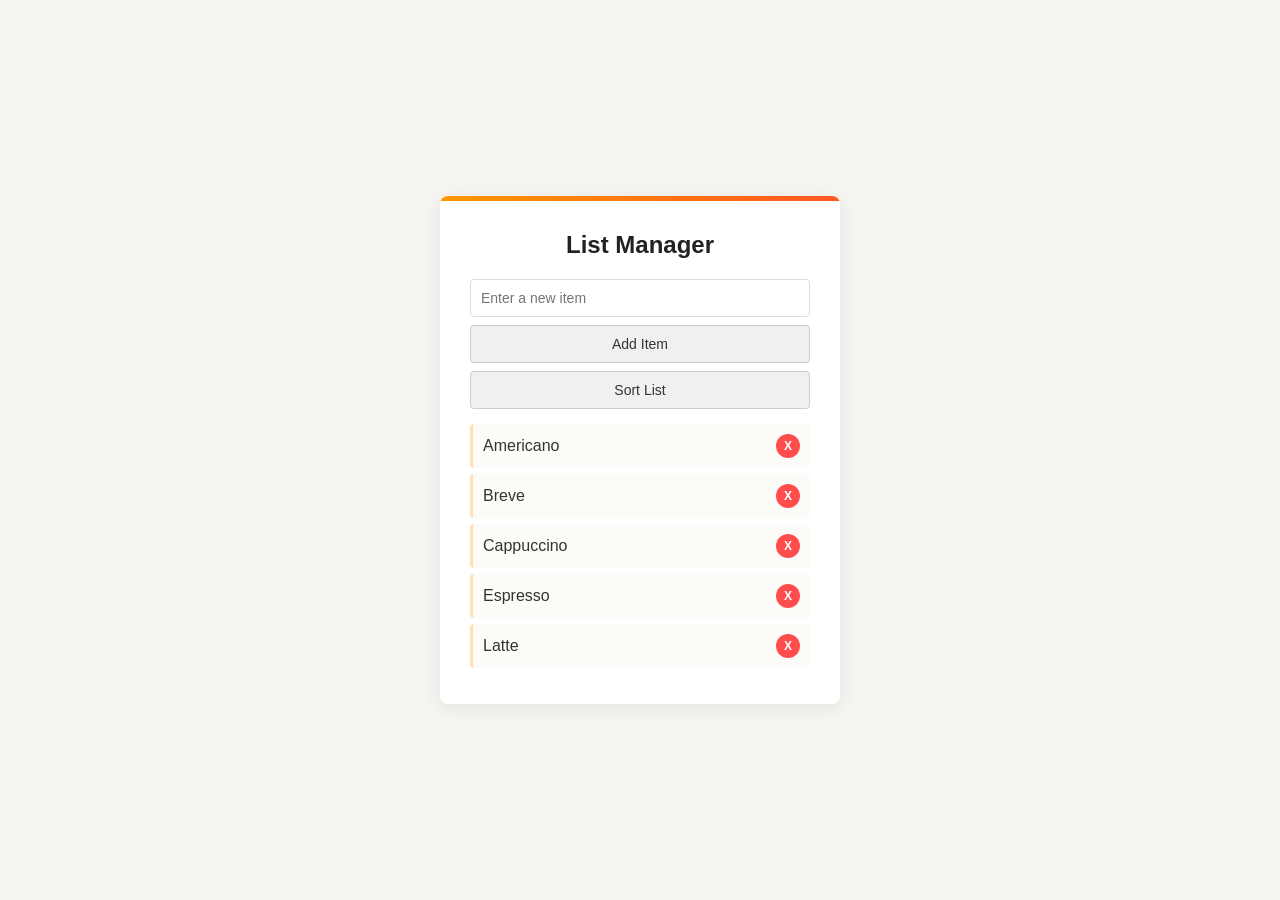
<file: Web200/arrays.html>
<!DOCTYPE html>
<html lang="en">
<head>
   <!--
  Alex Ortiz
  Module 9 arrays
  10/24/2026
  -->
    <meta charset="UTF-8">
    <meta name="viewport" content="width=device-width, initial-scale=1.0">
    <title>List Manager</title>
    <link rel="stylesheet" href="arrays.css">
    <script src="arrays.js" defer></script>
</head>
<body>

  <div class="manager-container">
      <h2>List Manager</h2>

    <div class="controls">
        <input type="text" id="itemInput" placeholder="Enter a new item">
        <button id="addItemBtn">Add Item</button>
        <button id="sortItemBtn">Sort List</button>
    </div>

        <ul id="itemList"></ul>
  </div>

</body>
</html>
</file>
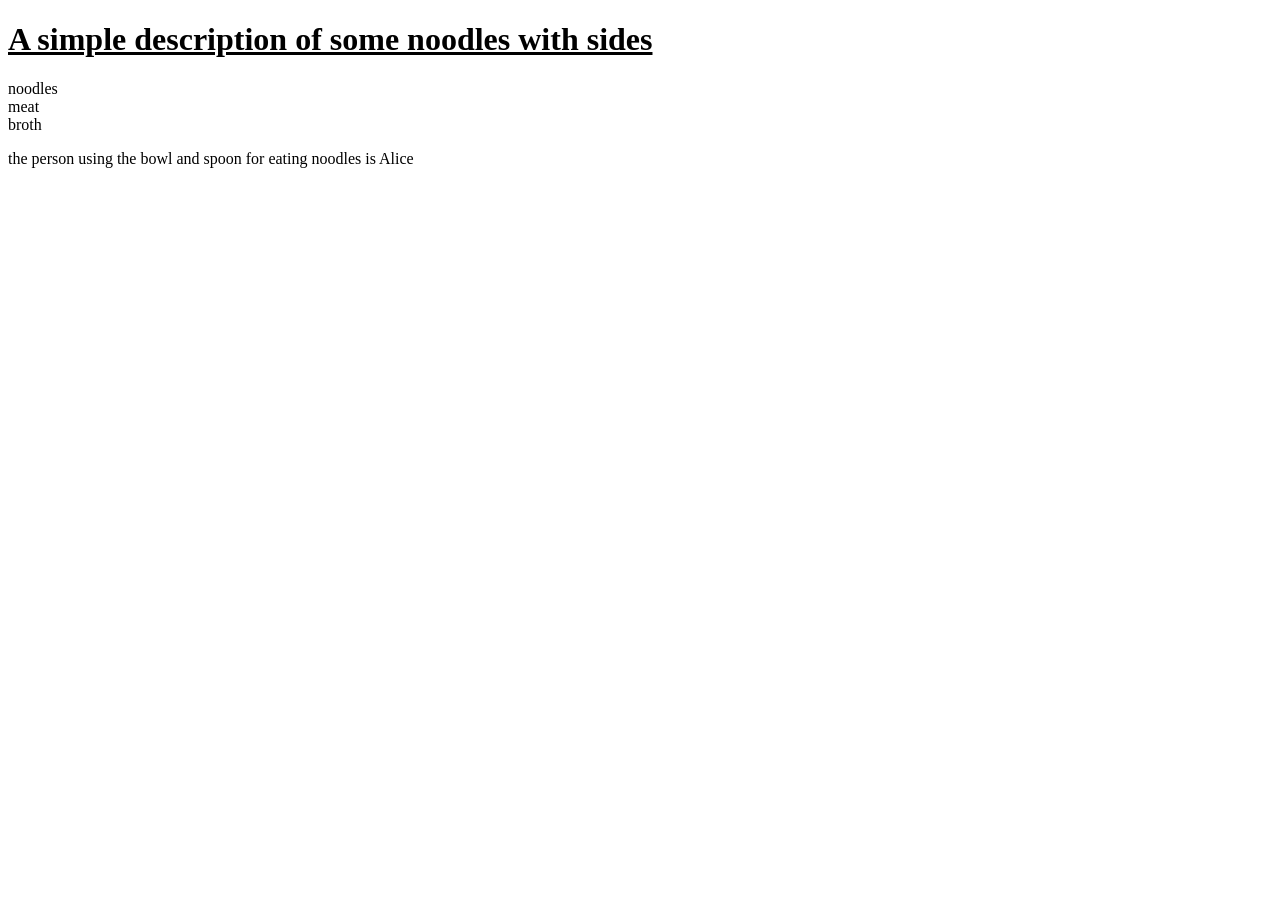
<file: Web200/assignment2.html>
<!DOCTYPE html>
<html lang="en">
    <head>
        <!-- Week2 Assignment Alex Ortiz -->
        <meta charset="UTF-8">
        <title>Assignment 2</title>
        <meta name="viewport" content="width=device-width,initial-scale=1">
    </head>
<body>
    <h1>A simple description of some noodles with sides</h1>
    <p id="demo"></p>
    <p id="demo2"></p>
    <link rel="stylesheet" href="assignment2.css">
    <script src="assignment2.js"></script>
</body>
</html>
</file>
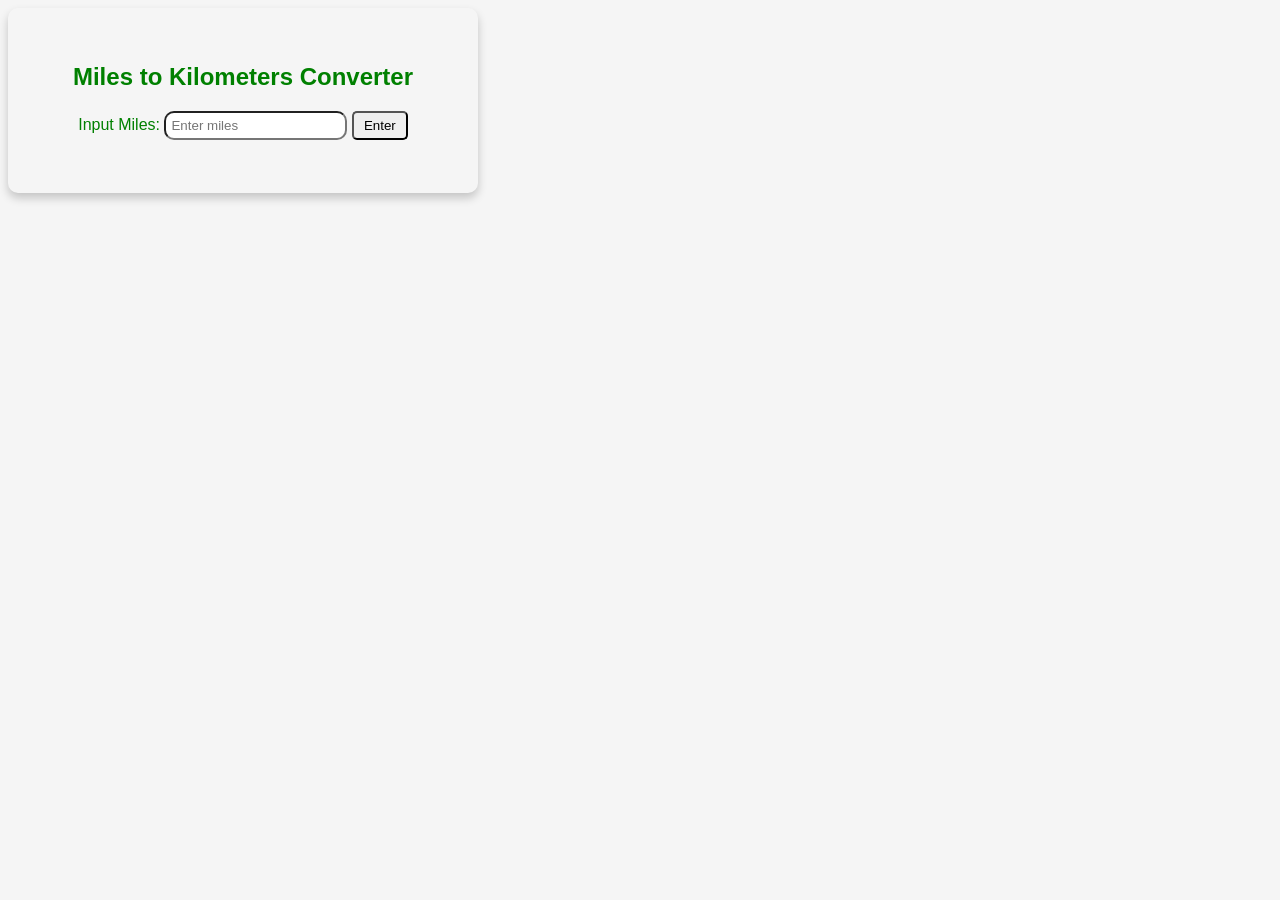
<file: Web200/assignment3.html>
<!DOCTYPE html>
<html lang="en">
<head>
    <!-- Week3 Assignment Alex Ortiz -->
    <meta charset="UTF-8">
    <meta name="viewport" content="width=device-width, initial-scale=1.0">
    <title>My Unit Converter</title>
</head>
<body>
    <div class="miles-converterbox">
        <h2>Miles to Kilometers Converter</h2>
        <label for="miles"> Input Miles:</label>
        <input type="number" id="miles" placeholder="Enter miles">
        <button id="convert">Enter</button>
        <p id="result"></p>
    </div>

    <link rel="stylesheet" href="assignment3.css">
    <script src="assignment3.js"></script>
</body>
</html>
</file>
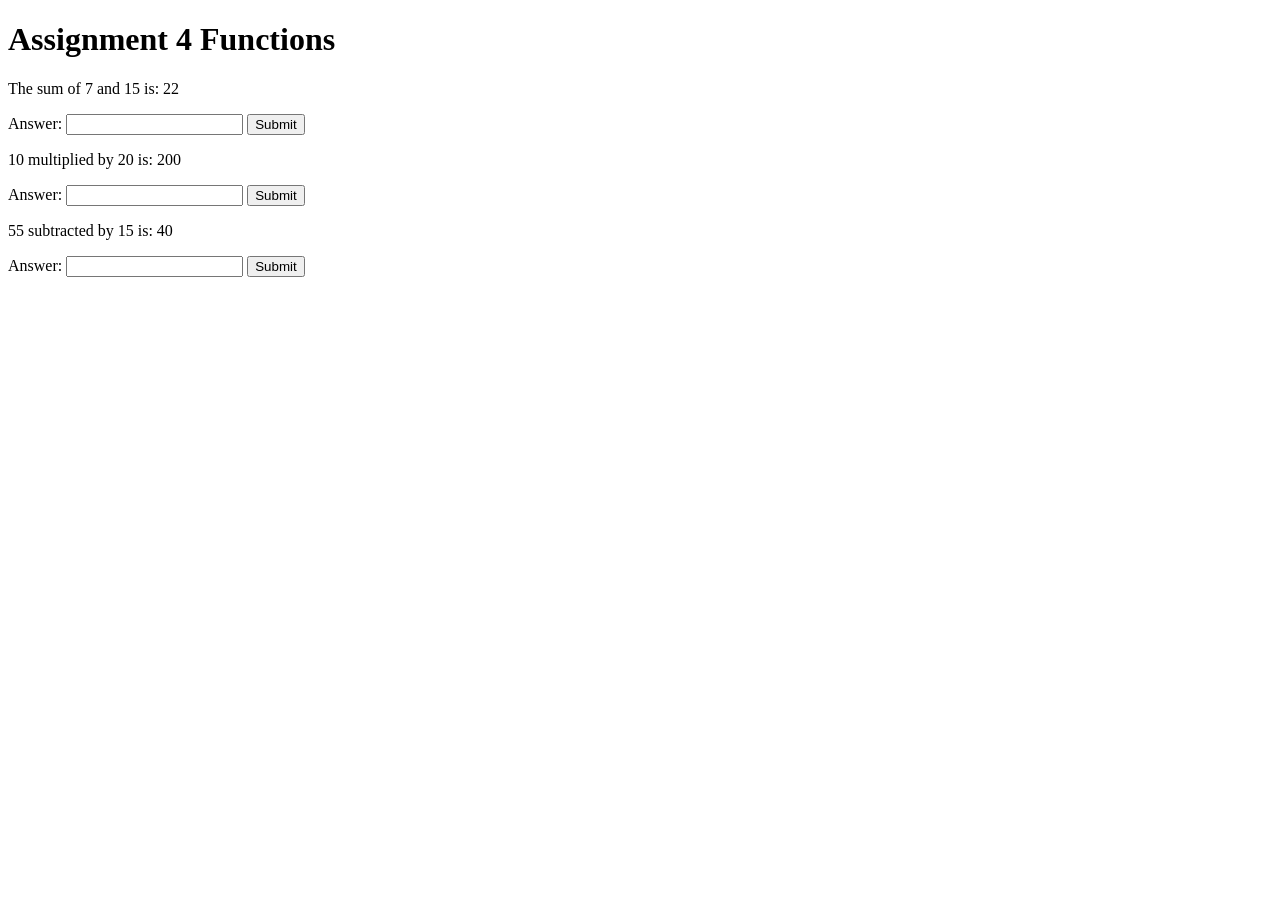
<file: Web200/assignment4.html>
<!DOCTYPE html>
<html lang="en">
<head>

	<meta charset="UTF-8">
	<meta name="viewport" content="width=device-width, initial-scale=1.0">
	<title>Assignment 4 Functions</title>

</head>
<body>
    <h1>Assignment 4 Functions</h1>

    <p id="FunctionResult"></p>
    <label for="input1">Answer:</label>
    <input type="number" id="input1" name="input1">
    <button id="submitButton">Submit</button>

    <p id="FunctionResult2"></p>
    <label for="input2">Answer:</label>
    <input type="number" id="input2" name="input2">
    <button id="submitButton2">Submit</button>

    <p id="FunctionResult3"></p>
    <label for="input3">Answer:</label>
    <input type="number" id="input3" name="input3">
    <button id="submitButton3">Submit</button>

    <script src="assignment4.js"></script>
</body>
</html>
</file>
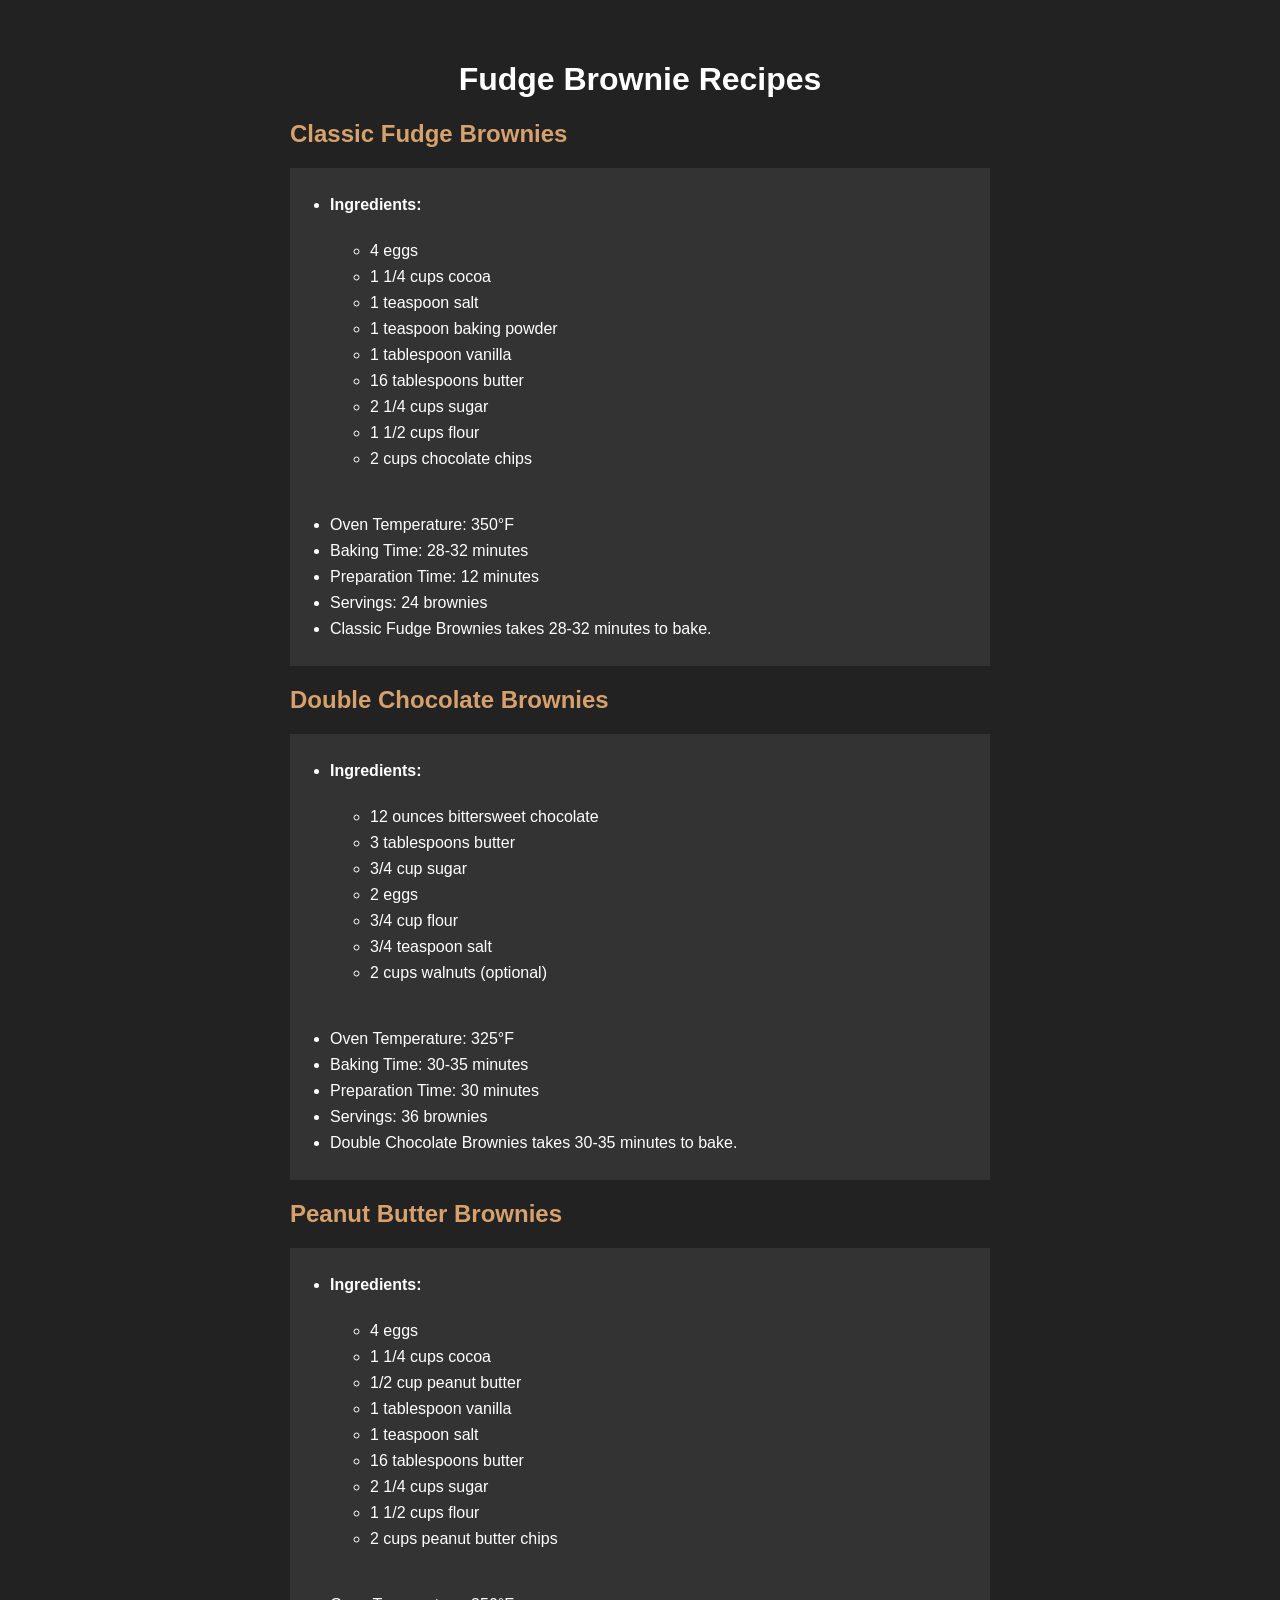
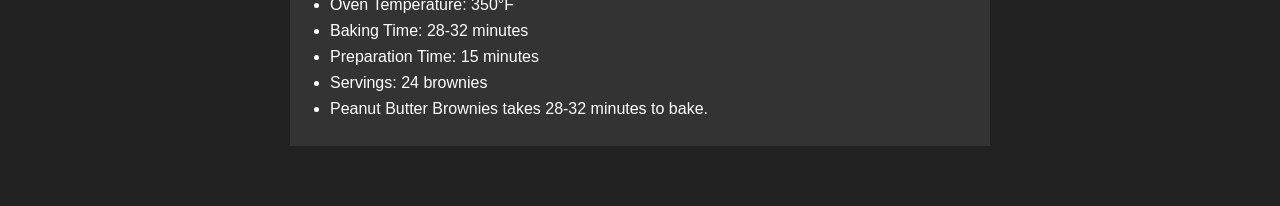
<file: Web200/brownies.html>
<!DOCTYPE html>
<html lang="en">
<head>
<!--
  Alex Ortiz
  Web 200
  Module 11
  11/6/2026
-->
	<meta charset="UTF-8">
	<meta name="viewport" content="width=device-width, initial-scale=1.0">
    <title>Fudge Brownie Recipes</title>
    <link rel="stylesheet" href="brownies.css">
</head>
<body>

    <h1>Fudge Brownie Recipes</h1>

    <div id="recipes"></div>

    <script src="brownies.js"></script>
</body>
</html>
</file>
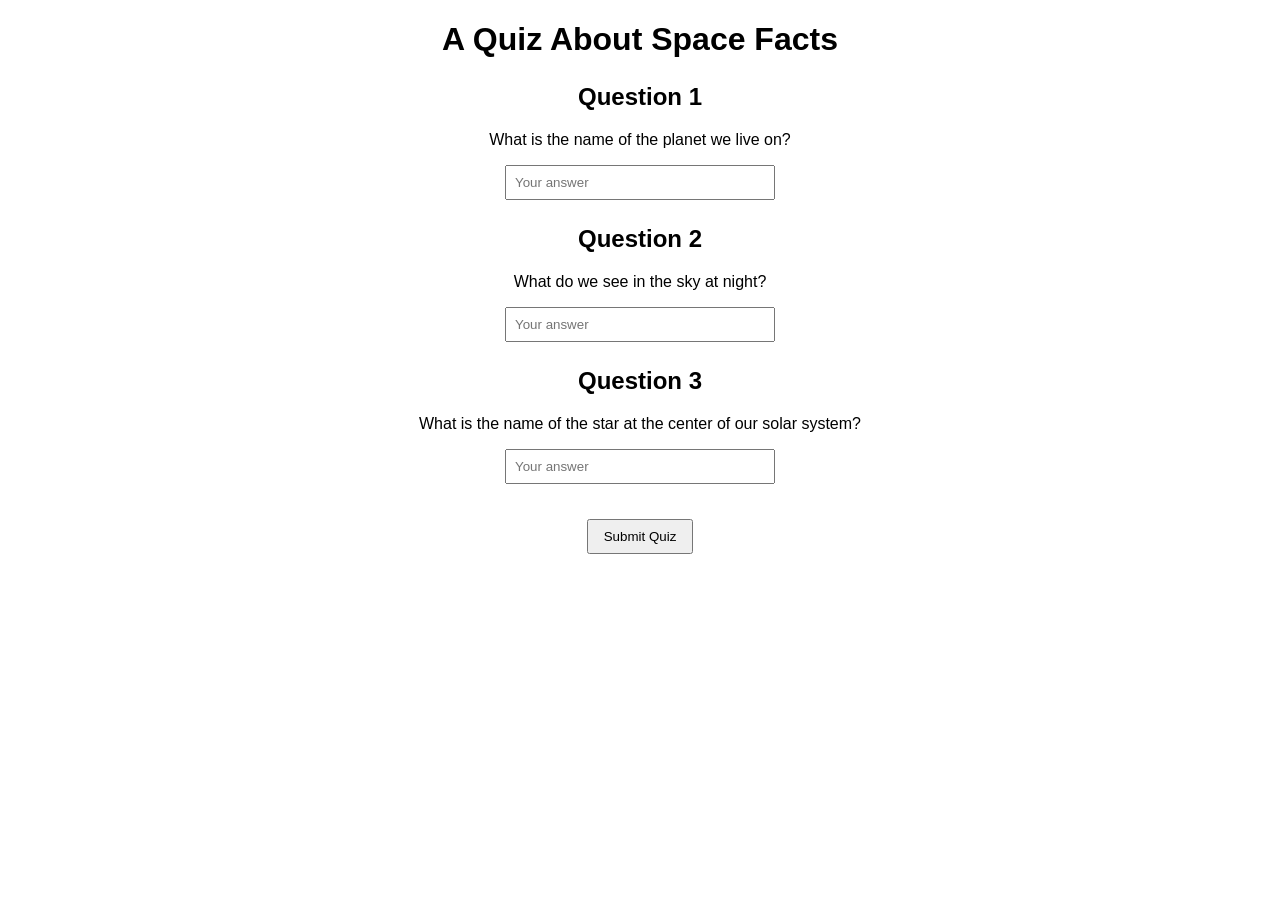
<file: Web200/conditions.html>
<!DOCTYPE html>
<html lang="en">
<head>
    <!--
    Alex Ortiz
    Web200 Week 6 
    Conditions
    9/30/2026
    -->
    <meta charset="UTF-8">
    <meta name="viewport" content="width=device-width, initial-scale=1.0">
    <title>Space Quiz</title>
    <link rel="stylesheet" href="conditions.css">
</head>
<body>
    <h1>A Quiz About Space Facts</h1>

    <div class="question">
        <h2>Question 1</h2>
        <p>What is the name of the planet we live on?</p>
        <input type="text" id="answer1" placeholder="Your answer">
    </div>

    <div class="question">
        <h2>Question 2</h2>
        <p>What do we see in the sky at night?</p>
        <input type="text" id="answer2" placeholder="Your answer">
    </div>

    <div class="question">
        <h2>Question 3</h2>
        <p>What is the name of the star at the center of our solar system?</p>
        <input type="text" id="answer3" placeholder="Your answer">
    </div>

    <button id="submitButton">Submit Quiz</button>

    <p id="result"></p>

    <script src="conditions.js"></script>
</body>
</html>
</file>
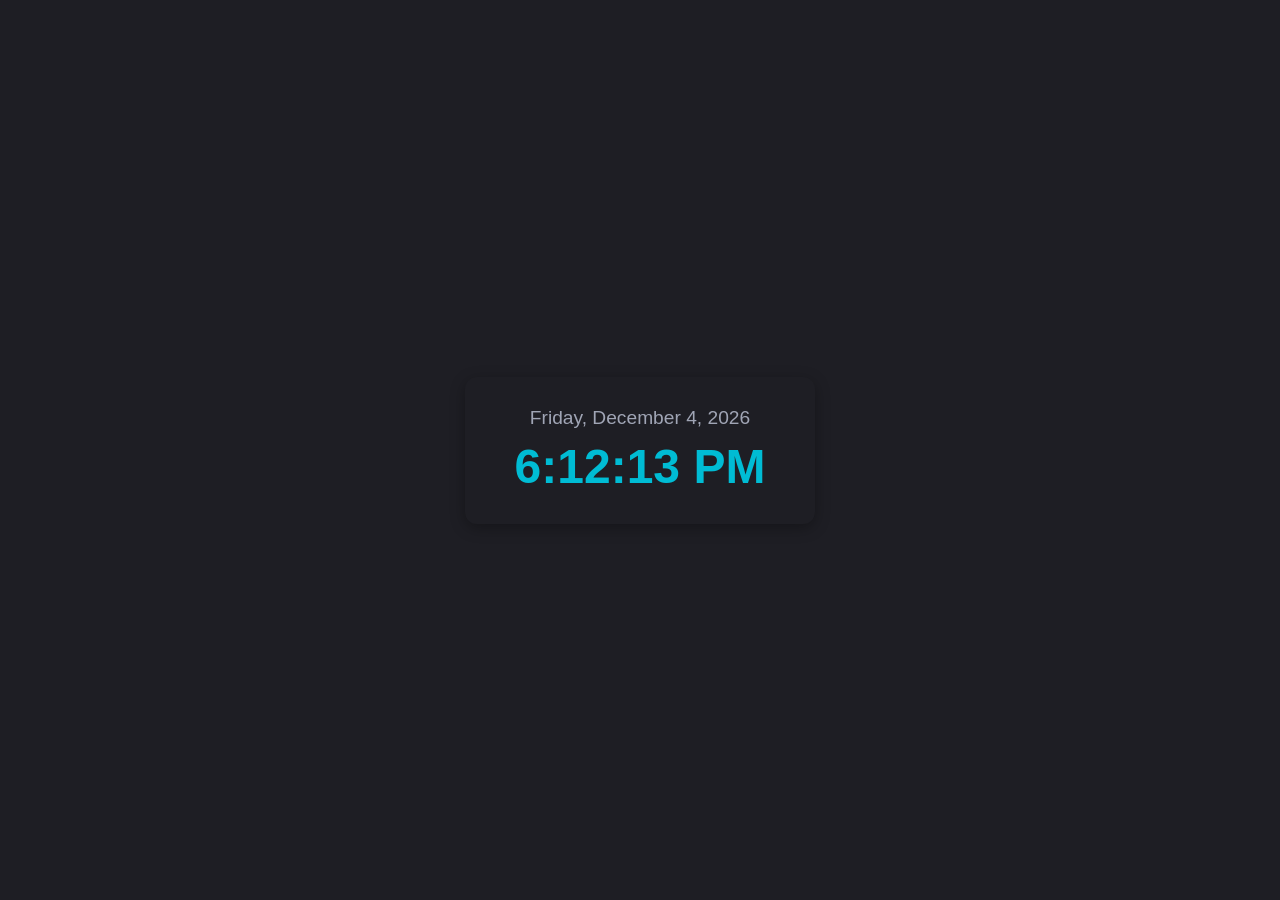
<file: Web200/date.html>
<!DOCTYPE html>
<html lang="en">
<head>
  <!--
  Alex Ortiz
  mod10
  -->
  <meta charset="UTF-8">
  <meta name="viewport" content="width=device-width, initial-scale=1.0">
  <title>Date and Time</title>
  <link rel="stylesheet" href="date.css">
</head>

<body>

  <div class="clock-container">
    <div id="date-display">Loading date...</div>
    <div id="time-display">Loading time...</div>
  </div>

  <script src="date.js"></script>

</body>

</html>
</file>
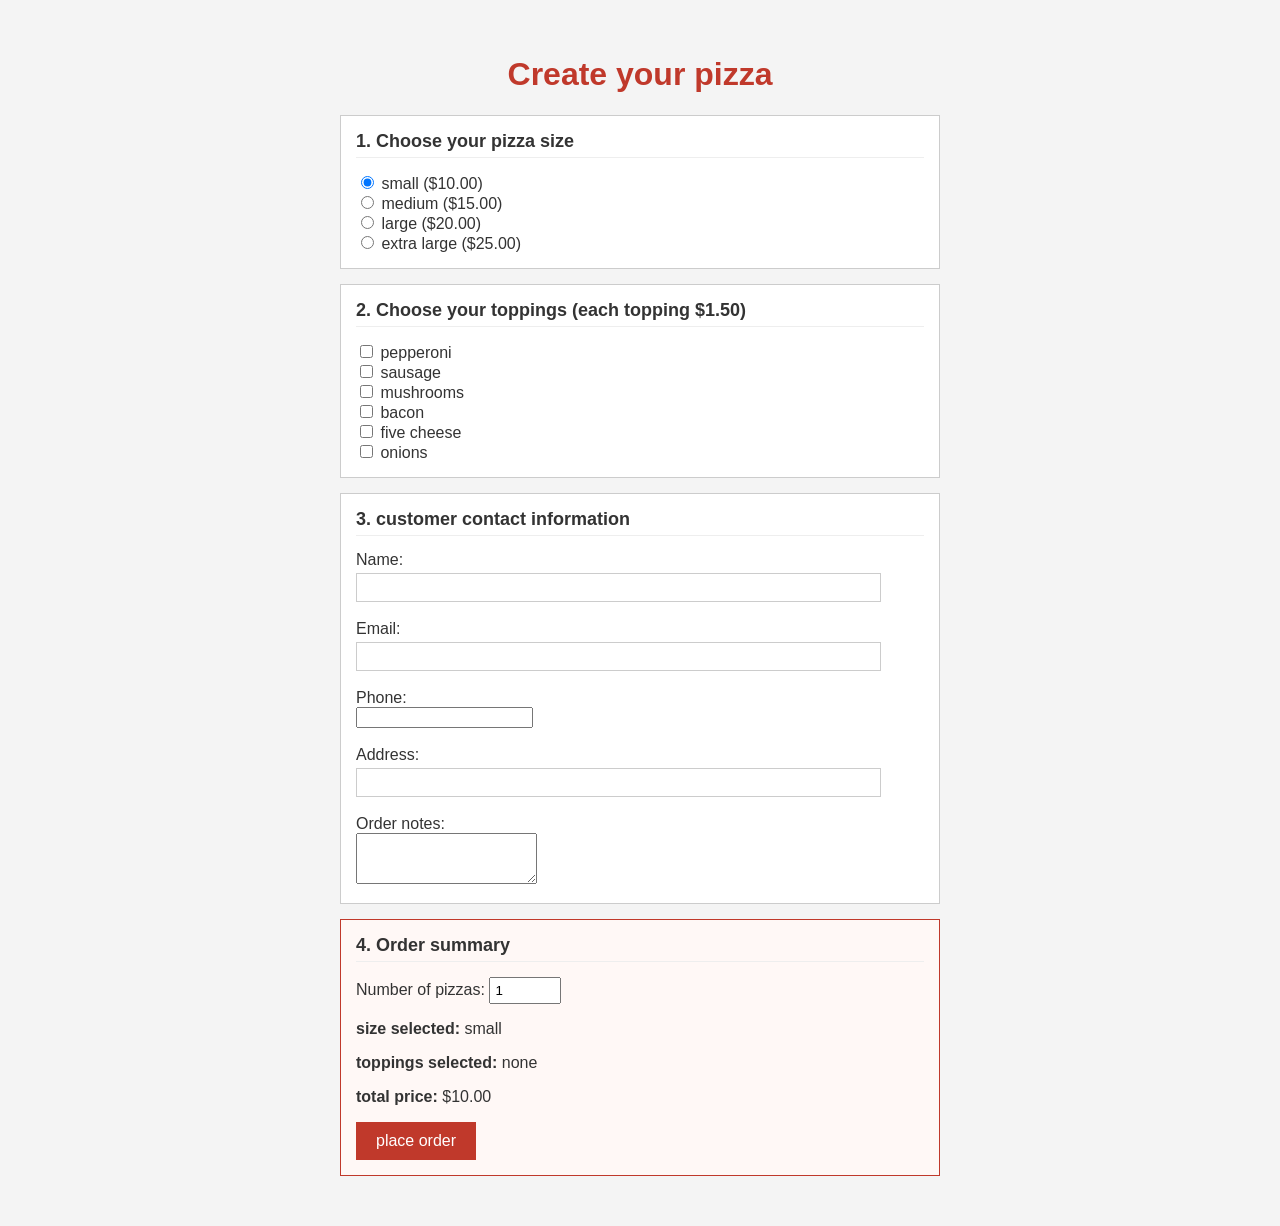
<file: Web200/finalproject.html>
<!DOCTYPE html>
<html lang="en">
<head>
    <meta charset="UTF-8">
    <meta name="viewport" content="width=device-width, initial-scale=1.0">
    <title>Pizza Order Page</title>
    <link rel="stylesheet" href="finalproject.css">
</head>
<body>
    <h1> Create your pizza </h1>

    <form id="pizzaform">

        <div class="section">
            <h2>1. Choose your pizza size</h2>
            <label><input type="radio" name="size" value="small" data-price="10" checked> small ($10.00) </label><br>
            <label><input type="radio" name="size" value="medium" data-price="15"> medium ($15.00) </label><br>
            <label><input type="radio" name="size" value="large" data-price="20"> large ($20.00) </label><br>
            <label><input type="radio" name="size" value="extra large" data-price="25"> extra large ($25.00)</label>
        </div>
        <div class="section">
            <h2>2. Choose your toppings (each topping $1.50)</h2>
            <label><input type="checkbox" name="toppings" value="pepperoni"> pepperoni</label><br>
            <label><input type="checkbox" name="toppings" value="sausage"> sausage</label><br>
            <label><input type="checkbox" name="toppings" value="mushrooms"> mushrooms </label><br>
            <label><input type="checkbox" name="toppings" value="bacon"> bacon</label><br>
            <label><input type="checkbox" name="toppings" value="five cheese"> five cheese </label><br>
            <label><input type="checkbox" name="toppings" value="onions"> onions</label><br>
        </div>
        <div class="section">
            <h2>3. customer contact information</h2>
            <label for="custname">Name:</label><br>
            <input type="text" id="custname" required><br><br>
            <label for="custemail">Email:</label><br>
            <input type="email" id="custemail" required><br><br>
            <label for="custphone">Phone:</label><br>
            <input type="tel" id="custphone" required><br><br>
            <label for="custaddress">Address:</label><br>
            <input type="text" id="custaddress" required><br><br>
            <label for="ordernotes">Order notes:</label><br>
            <textarea id="ordernotes" rows="3"></textarea> 
        </div>
        <div class="section summary">
            <h2>4. Order summary</h2>

            <label for="pizzaqty">Number of pizzas:</label>
            <input type="number" id="pizzaqty" value="1" min="1" max="20">

            <p><strong>size selected:</strong> <span id="displaysize">small</span></p>
            <p><strong>toppings selected:</strong> <span id="displaytoppings">none</span></p>
            <p><strong>total price:</strong> $<span id="displaytotal">10.00</span></p>
            <button type="submit">place order</button>
        </div>

    </form>
    <script src="finalproject.js"></script>
</body>
</html>
</file>
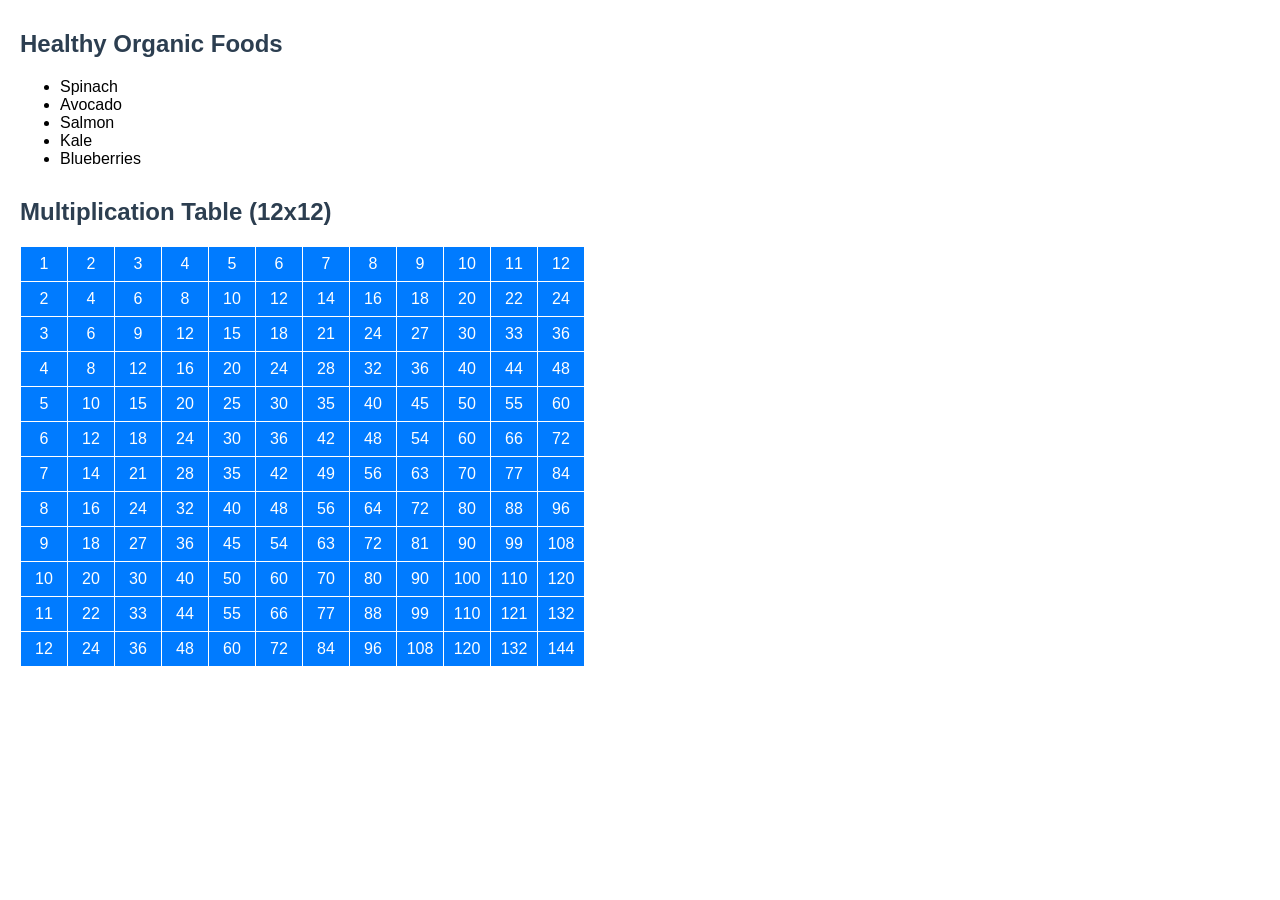
<file: Web200/foodlist.html>
<!DOCTYPE html>
<html lang="en">
<head>
  <!--
  Alex Ortiz
  Web 200
  Module 8
  10/17/2026
  -->
    <meta charset="UTF-8">
    <meta name="viewport" content="width=device-width, initial-scale=1.0">
    <title>Loops</title>
    <link rel="stylesheet" href="foodlist.css">
</head>
<body>

    <h2>Healthy Organic Foods</h2>
    <ul id="organic-food-list"></ul>

    <h2>Multiplication Table (12x12)</h2>
    <div id="table-container"></div>

    <script src="foodlist.js"></script>
</body>
</html>
</file>
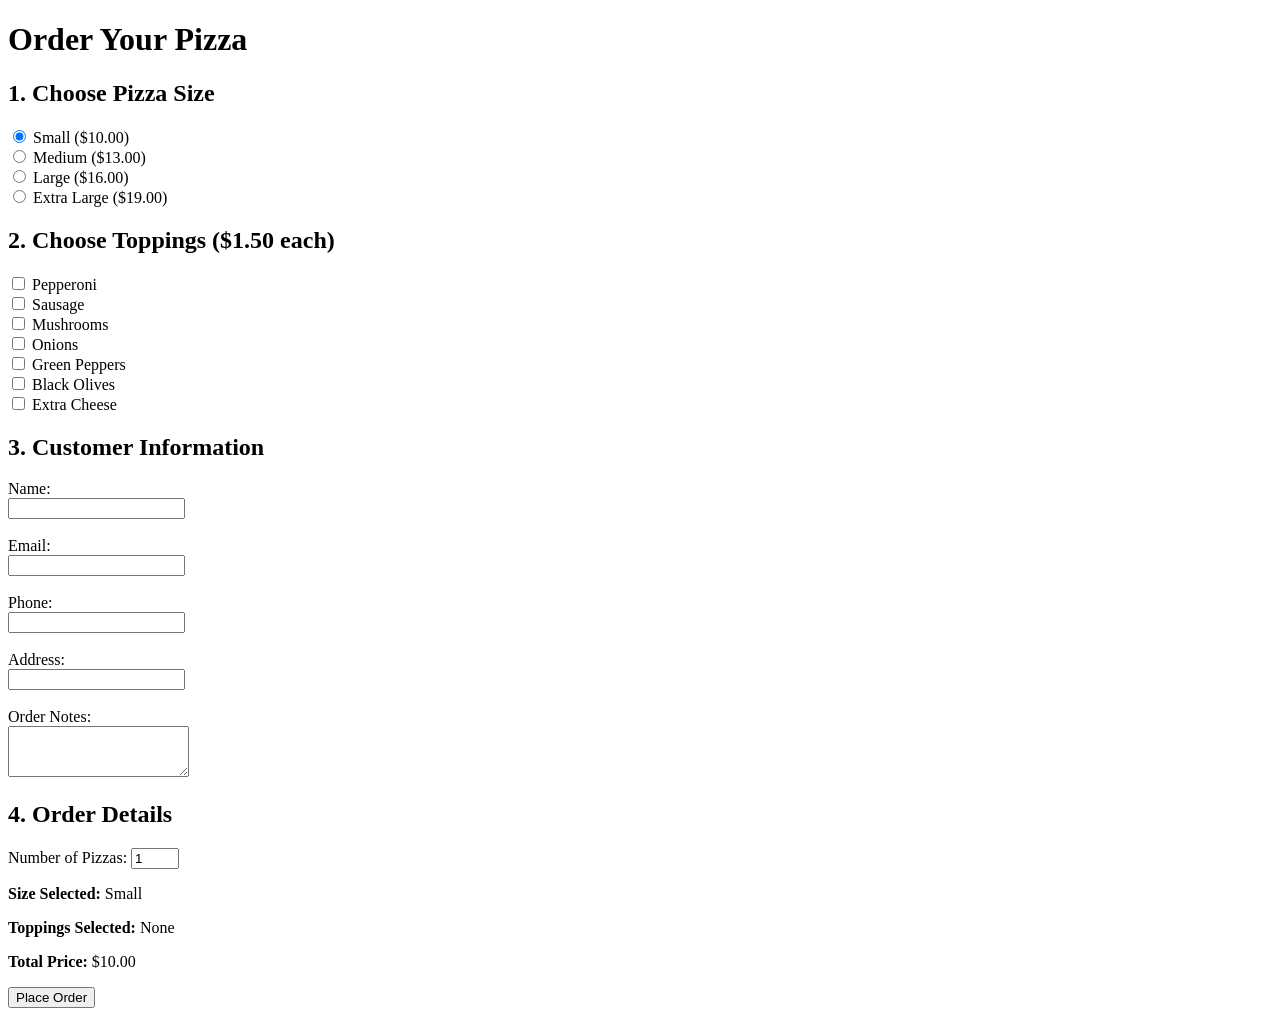
<file: Web200/foods.html>
<!DOCTYPE html>
<html lang="en">
<head>
  <!--
  Alex Ortiz
  Mod12
  Web200
  -->
  <meta charset="UTF-8">
  <meta name="viewport" content="width=device-width, initial-scale=1.0">
  <title>Pizza Order Page</title>
</head>
<body>

  <h1>Order Your Pizza</h1>

  <form id="pizzaForm">
    
    <div class="section">
      <h2>1. Choose Pizza Size</h2>
      <label><input type="radio" name="size" value="Small" data-price="10" checked> Small ($10.00)</label><br>
      <label><input type="radio" name="size" value="Medium" data-price="13"> Medium ($13.00)</label><br>
      <label><input type="radio" name="size" value="Large" data-price="16"> Large ($16.00)</label><br>
      <label><input type="radio" name="size" value="Extra Large" data-price="19"> Extra Large ($19.00)</label>
    </div>

    <div class="section">
      <h2>2. Choose Toppings ($1.50 each)</h2>
      <label><input type="checkbox" name="topping" value="Pepperoni"> Pepperoni</label><br>
      <label><input type="checkbox" name="topping" value="Sausage"> Sausage</label><br>
      <label><input type="checkbox" name="topping" value="Mushrooms"> Mushrooms</label><br>
      <label><input type="checkbox" name="topping" value="Onions"> Onions</label><br>
      <label><input type="checkbox" name="topping" value="Green Peppers"> Green Peppers</label><br>
      <label><input type="checkbox" name="topping" value="Black Olives"> Black Olives</label><br>
      <label><input type="checkbox" name="topping" value="Extra Cheese"> Extra Cheese</label>
    </div>

    <div class="section">
      <h2>3. Customer Information</h2>
      <label for="custName">Name:</label><br>
      <input type="text" id="custName" required><br><br>

      <label for="custEmail">Email:</label><br>
      <input type="email" id="custEmail" required><br><br>

      <label for="custPhone">Phone:</label><br>
      <input type="tel" id="custPhone" required><br><br>

      <label for="custAddress">Address:</label><br>
      <input type="text" id="custAddress" required><br><br>

      <label for="orderNotes">Order Notes:</label><br>
      <textarea id="orderNotes" rows="3"></textarea>
    </div>

    <div class="section summary">
      <h2>4. Order Details</h2>
      
      <label for="pizzaQty">Number of Pizzas:</label>
      <input type="number" id="pizzaQty" value="1" min="1" max="20">

      <p><strong>Size Selected:</strong> <span id="displaySize">Small</span></p>
      <p><strong>Toppings Selected:</strong> <span id="displayToppings">None</span></p>
      <p><strong>Total Price:</strong> $<span id="displayTotal">10.00</span></p>

      <button type="submit">Place Order</button>
    </div>

  </form>

</body>
</html>
</file>
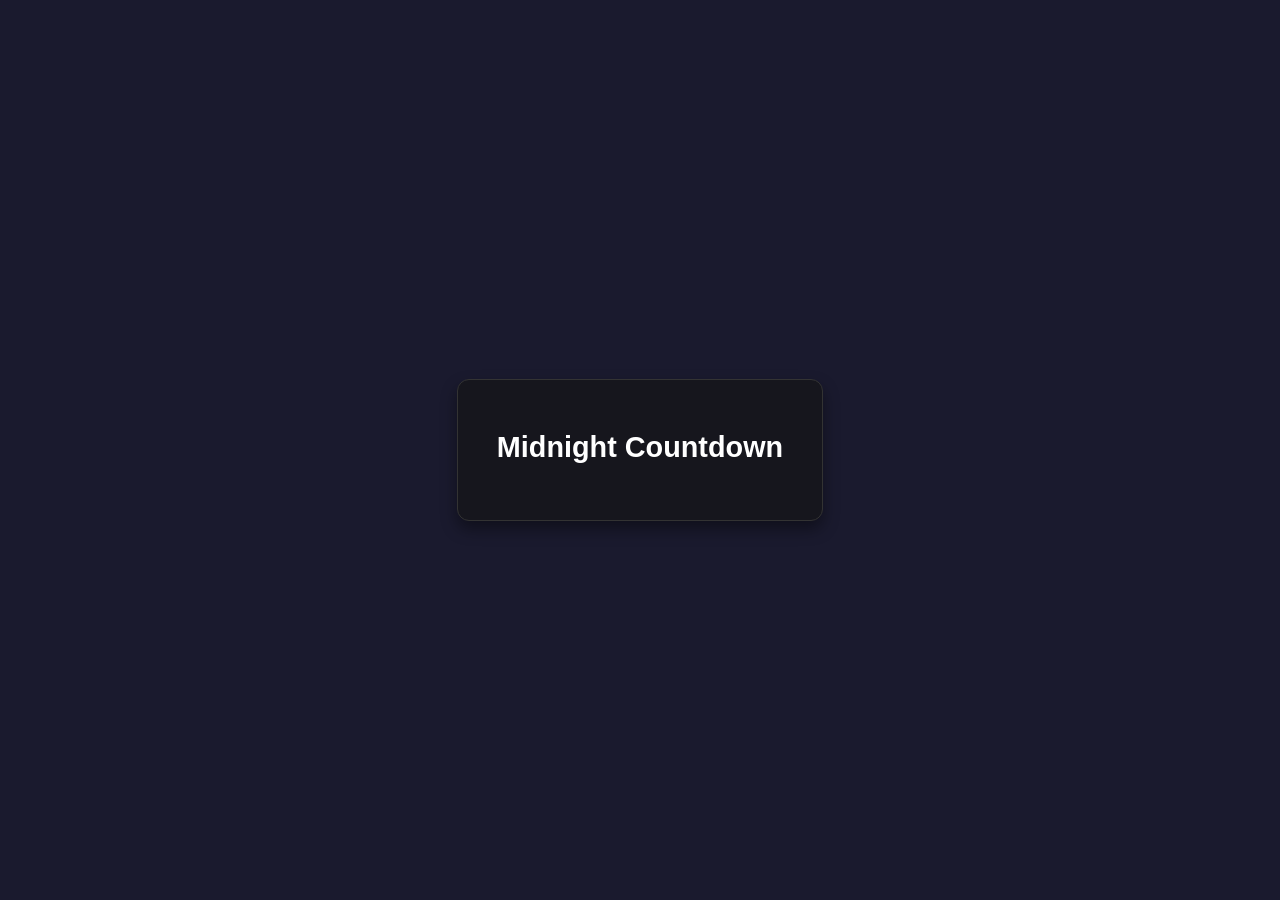
<file: Web200/loops.html>
<!DOCTYPE html>
<html lang="en">
<head>
    <!--
    Alex Ortiz 
    Mod7
    10/7/2026
    Web200
    -->
    <meta charset="UTF-8">
    <meta name="viewport" content="width=device-width, initial-scale=1.0">
    <title>Countdown for new years</title>
    <link rel="stylesheet" href="loops.css">
</head>
<body>
    <div class="container">
      <h1>Midnight Countdown</h1>
      <ul id="countdown-list"></ul>
    </div>
    <script src="loops.js"></script>
</body>
</html>
</file>
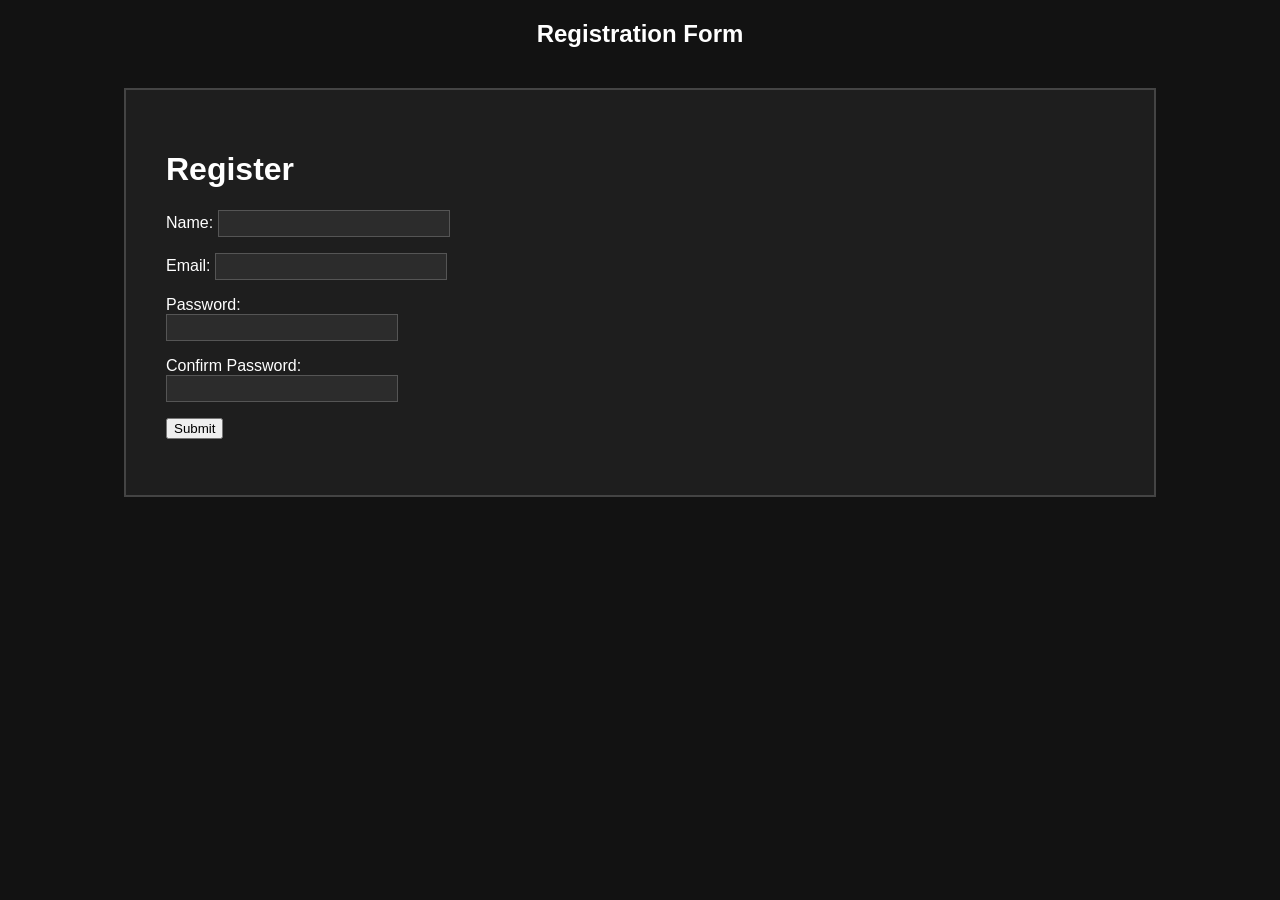
<file: Web200/regform.html>
<!DOCTYPE html>
<html lang="en">
<head>
    <!-- Alex Ortiz mod13 web200 -->
    <meta charset="UTF-8">
    <meta name="viewport" content="width=device-width, initial-scale=1.0">
    <title>Registration Form</title>
    <link rel="stylesheet" href="regform.css">
</head>
<body>
    <h2>Registration Form</h2>

    <div class="box">
        <h1>Register</h1>

        <form id="myform" novalidate>
            <p>
                <label for="name">Name:</label>
                <input type="text" id="name">
                <span id="nameerr" class="error"></span>
            </p>

            <p>
                <label for="email">Email:</label>
                <input type="text" id="email">
                <span id="emailerr" class="error"></span>
            </p>

            <p>
                <label for="pass">Password:</label><br>
                <input type="password" id="pass">
                <span id="passerr" class="error"></span>
            </p>

            <p>
                <label for="pass2">Confirm Password:</label><br>
                <input type="password" id="pass2">
                <span id="pass2err" class="error"></span>
            </p>

            <button type="submit">Submit</button>
        </form>

        <p id="donemsg"></p>
    </div>

    <script src="regform.js"></script>
</body>
</html>
</file>
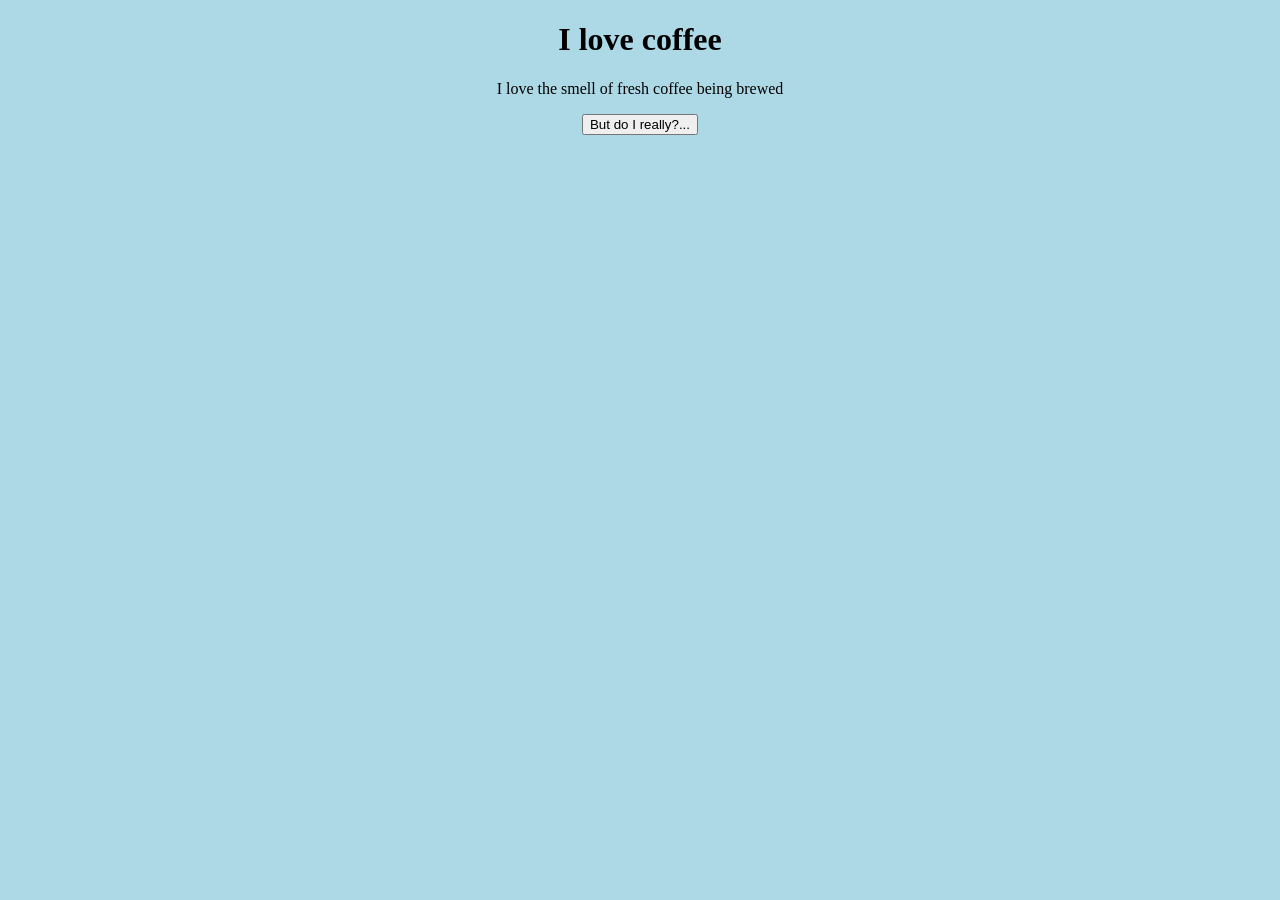
<file: Web200/Week1demo.html>
<!DOCTYPE html>
<html lang="en">
<head>
    <!-- Week1 Assignment Alex Ortiz -->
    <meta charset="UTF-8">
    <meta name="viewport" content="width=device-width, initial-scale=1.0">
    <title>Web200 week 1 assignment</title>
</head>
<body>

    <h1>I love coffee</h1>
    <p id="demo">Every morning i make sure i get my daily coffee it helps to keep me focused.</p>
    
    <link rel="stylesheet" href="week1demo.css">
    <script src="week1demo.js"></script>
    
</body>
</html>
</file>
<file: Web200/arrays.css>
html, body {
  margin: 0;
  padding: 0;
  height: 100%;
}

body {
  font-family: Arial, sans-serif;
  display: flex;
  justify-content: center;
  align-items: center;
  background-color: #f7f5f2; 
}

.manager-container {
  background: white;
  padding: 30px;
  border-radius: 8px;
  box-shadow: 0 4px 20px rgba(0, 0, 0, 0.08);
  width: 100%;
  max-width: 400px;
  box-sizing: border-box;
  position: relative;
  overflow: hidden; 
}

.manager-container::before {
  content: "";
  position: absolute;
  top: 0;
  left: 0;
  right: 0;
  height: 5px;
  background: linear-gradient(90deg, #ff9800, #ff5722);
}

h2 {
  margin-top: 5px;
  text-align: center;
  color: #222;
}

.controls {
  display: flex;
  flex-direction: column;
  gap: 8px;
  margin-bottom: 15px;
}

input {
  padding: 10px;
  border: 1px solid #ddd;
  border-radius: 4px;
  font-size: 14px;
  outline: none;
  transition: border-color 0.2s ease;
}

input:focus {
  border-color: #ff9800;
}

button {
  padding: 10px;
  border: 1px solid #ccc;
  background-color: #f0f0f0;
  color: #333;
  border-radius: 4px;
  cursor: pointer;
  font-size: 14px;
  transition: background-color 0.2s ease, color 0.2s ease, border-color 0.2s ease;
}

button:hover {
  background-color: #ff9800;
  color: #000000; 
  border-color: #e68a00;
  font-weight: bold;
}

ul {
  list-style-type: none;
  padding: 0;
  margin: 0;
}

li {
  background: #fdfbf7;
  margin: 6px 0;
  padding: 10px;
  display: flex;
  justify-content: space-between;
  align-items: center;
  border-radius: 4px;
  border-left: 3px solid #ffe0b2;
  color: #333;
}

button.remove-btn {
  background: #ff4d4d;
  color: white;
  border: none;
  width: 24px;
  height: 24px;
  border-radius: 50%;
  cursor: pointer;
  display: flex;
  align-items: center;
  justify-content: center;
  font-weight: bold;
  font-size: 12px;
  padding: 0;
  line-height: 1;
  transition: background-color 0.2s ease, color 0.2s ease;
}

button.remove-btn:hover {
  background-color: #ff9800;
  color: #000000;
  border-color: #ff9800;
}
</file>
<file: Web200/assignment2.css>
h1 {
    text-decoration: underline;
}
</file>
<file: Web200/assignment3.css>
body {
    font-family: Arial, sans-serif;
    background-color: whitesmoke;
    align-items: center;
}
.miles-converterbox {
    padding: 35px;
    text-align: center;
    color: green;
    border-radius: 10px;
    box-shadow: 0 5px 10px rgba(0, 0, 0, 0.2);
    max-width: 400px;
    width: 100%;
}
input[type="number"] {
    padding: 5px;
    border-radius: 10px;
}
button {
    padding: 5px 10px;
    border-radius: 5px;
}
#result {
    margin-top: 15px;
    font-size: 18px;
    font-weight: bold;
    color: blue;
}
</file>
<file: Web200/brownies.css>
body {
    font-family: Arial, sans-serif;
    background-color: #222222;
    color: white;
    margin: 20px;
    padding: 20px;
}

h1 {
    text-align: center;
    color: white;
}

h2 {
    color: #d6a16c;
}

#recipes {
    max-width: 700px;
    margin: auto;
}

ul {
    background-color: #333333;
    padding: 20px 40px;
    margin-bottom: 20px;
}

li {
    margin: 8px 0;
}
</file>
<file: Web200/conditions.css>
body {
    font-family: Arial, sans-serif;
    text-align: center;
}

.question {
    margin: 25px;
}

input {
    padding: 8px;
    width: 250px;
}

button {
    padding: 8px 15px;
    margin-top: 10px;
}

#result {
    font-size: 18px;
    font-weight: bold;
    margin-top: 20px;
}
</file>
<file: Web200/date.css>
body {
  margin: 0;
  height: 100vh;
  display: flex;
  justify-content: center;
  align-items: center;
  background-color: #1e1e24;
  font-family: Arial, sans-serif;
  color: #ffffff;
}

.clock-container {
  text-align: center;
  background: #1e1e24;
  padding: 30px 50px;
  border-radius: 12px;
  box-shadow: 0 4.1px 15px rgba(0, 0, 0, 0.3);
}

#date-display {
  font-size: 1.2rem;
  color: #a0a5b5;
  margin-bottom: 10px;
}

#time-display {
  font-size: 3rem;
  font-weight: bold;
  color: #00bcd4;
}
</file>
<file: Web200/finalproject.css>
body {
    font-family: Arial, sans-serif;
    background-color: #f4f4f4;
    color: #333333;
    max-width: 600px;
    margin: 20px auto;
    padding: 15px;
}
h1 {
    text-align: center;
    color: #c0392b;
}
.section {
    background-color: #ffffff;
    border: 1px solid #cccccc;
    padding: 15px;
    margin-bottom: 15px;
}
h2 {
    margin-top: 0;
    font-size: 18px;
    border-bottom: 1px solid #eeeeee;
    padding-bottom: 5px;
}

input[type="text"],
input[type="email"],
input[type="tel"]
textarea {
    width: 90%;
    padding: 6px;
    margin-top: 4px;
    border: 1px solid #cccccc;
}
.summary {
    background-color: #fff8f6;
    border-color: #c0392b;
}
button {
    background-color: #c0392b;
    color: #ffffff;
    border: none;
    padding: 10px 20px;
    cursor: pointer;
    font-size: 16px;
}
input[type="number"] {
    width: 60px;
    padding: 4px;
}
button:hover {
    background-color: #a93226;
}
</file>
<file: Web200/foodlist.css>
body {
  font-family: Arial, sans-serif;
  margin: 20px;
}

table {
  border-collapse: collapse;
  margin-top: 10px;
}

td {
  border: 1px solid #ffffff;
  padding: 8px;
  text-align: center;
  width: 30px;
  background-color: #007bff;
  color: #ffffff;
}

h2 {
  color: #2c3e50;
  margin-top: 30px;
}
</file>
<file: Web200/loops.css>
body {
  font-family: Arial, sans-serif;
  background-color: #1a1a2e;
  display: flex;
  justify-content: center;
  align-items: center;
  height: 100vh;
  margin: 0;
}

.container {
  background: #16161d;
  padding: 2rem;
  border-radius: 12px;
  box-shadow: 0 8px 16px rgba(0, 0, 0, 0.4);
  text-align: center;
  min-width: 300px;
  border: 1px solid #333;
}

h1 {
  color: #fff;
  font-size: 1.8rem;
  margin-bottom: 1.5rem;
}

ul {
  list-style-type: none;
  padding: 0;
}

li {
  color: #ffd700;
  margin: 0.75rem 0;
  font-weight: bold;
  font-size: 1.8rem;
}

li.celebration {
  background: #ffd700;
  color: #1a1a2e;
  font-size: 1.5rem;
  padding: 0.75rem;
  border-radius: 6px;
  box-shadow: 0 0 15px rgba(255, 215, 0, 0.6);
}
</file>
<file: Web200/regform.css>
body {
    font-family: Arial;
    background-color: #121212;
    color: white;
}

.box {
    width: 75%;
    margin: 40px auto;
    padding: 40px;
    background-color: #1e1e1e;
    border: 2px solid #444444;
}

input {
    width: 220px;
    padding: 5px;
    background-color: #2c2c2c;
    color: white;
    border: 1px solid #555555
}
h2 {
    text-align: center;
}
.error {
    color: #ff6b6b;
    font-size: 16px;
    margin-left: 8px;
}
#donemsg {
    color: #51cf66;
    font-weight: bold;
}
</file>
<file: Web200/week1demo.css>
h1 {
  color: black;
  text-align: center;
}
body {
  background-color: lightblue;
  text-align: center;
}
p {
    text-align: center;
}
</file>
